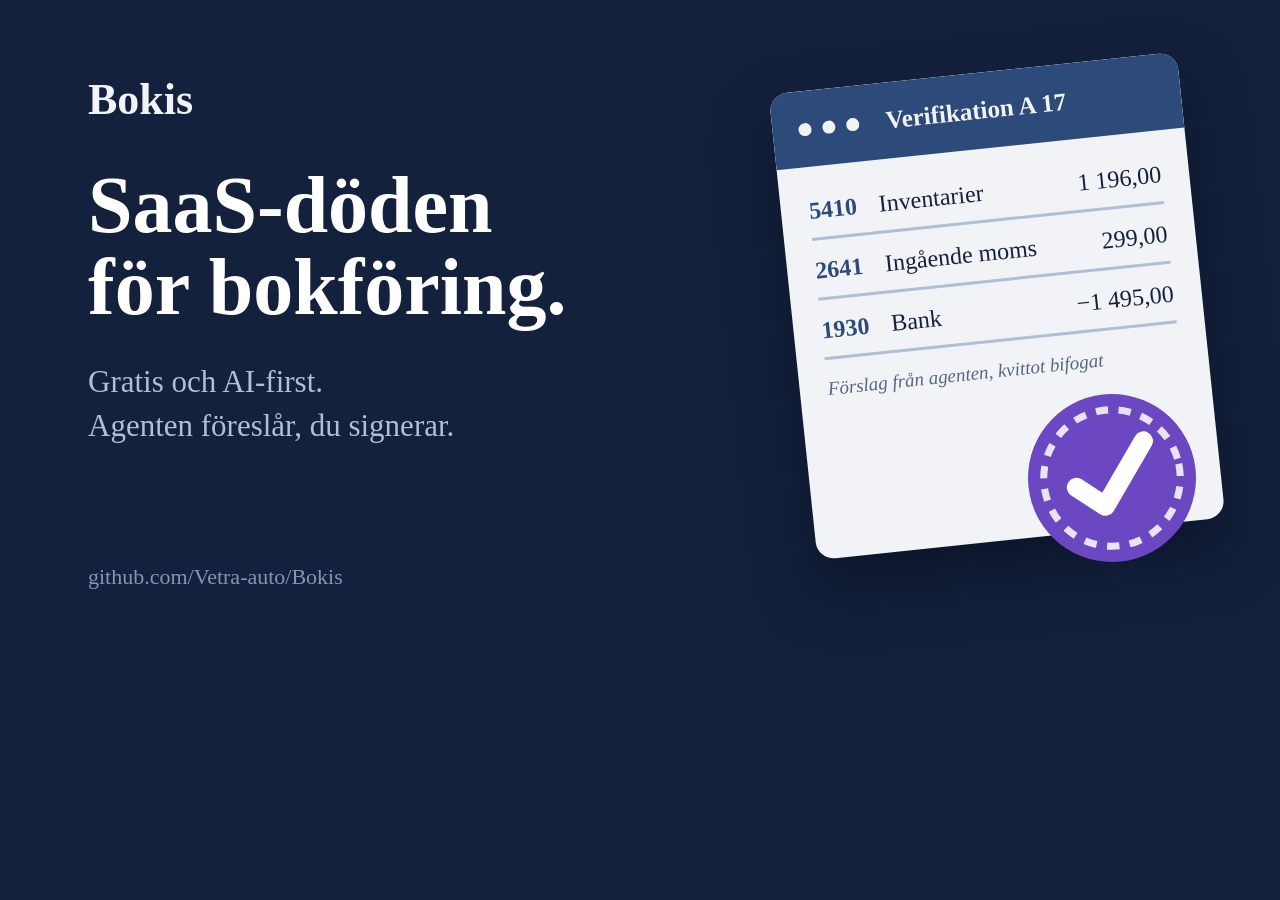
<file: docs/bokis-delningsbild.html>
<!doctype html>
<!-- Delningsbilden för GitHub (Settings, Social preview), 1280 x 640. Renderas till PNG med
     google-chrome --headless=new --hide-scrollbars --window-size=1280,640 \
       --screenshot=bokis-delningsbild.png bokis-delningsbild.html
     Typsnittet är C059 (URW, finns i fonts-urw-base35). -->
<html lang="sv">
<head>
<meta charset="utf-8">
<title>Bokis delningsbild</title>
<style>
  :root {
    --natt: #14213D; --papper: #F1F3F6; --parm: #2D4B7A; --linje: #AFC0D6;
    --stampel: #6C47C2; --ring: #E9E3F8; --dov: #8496B5;
  }
  html, body { margin: 0; padding: 0; }
  body {
    width: 1280px; height: 640px; overflow: hidden; position: relative;
    background: var(--natt); color: var(--papper);
    font-family: "C059", "Century Schoolbook", serif;
  }
  .text { position: absolute; left: 88px; top: 74px; width: 640px; }
  .ordmarke { margin: 0; font-size: 44px; font-weight: 700; }
  h1 { margin: 40px 0 0; font-size: 80px; line-height: 1.02; font-weight: 700; color: #fff; }
  .under { margin: 32px 0 0; font-size: 31px; line-height: 1.4; color: var(--linje); }
  .adress { position: absolute; left: 88px; bottom: 50px; margin: 0; font-size: 22px; color: var(--dov); }
  .verifikation {
    position: absolute; left: 792px; top: 72px; width: 410px; height: 468px;
    background: var(--papper); color: var(--natt); border-radius: 18px; overflow: hidden;
    transform: rotate(-6deg); box-shadow: 0 30px 56px rgba(4, 9, 22, 0.5);
  }
  .huvud { height: 76px; background: var(--parm); display: flex; align-items: center; gap: 11px; padding: 0 26px; }
  .hal { width: 13px; height: 13px; border-radius: 50%; background: var(--papper); }
  .titel { margin-left: 16px; font-size: 25px; font-weight: 700; color: var(--papper); }
  .rader { padding: 14px 28px 0; }
  .rad {
    display: grid; grid-template-columns: 70px 1fr auto; align-items: baseline;
    padding: 17px 0 13px; border-bottom: 3px solid var(--linje); font-size: 24px;
  }
  .konto { font-weight: 700; color: var(--parm); }
  .belopp { font-variant-numeric: tabular-nums; }
  .not { margin: 0; padding: 18px 28px 0; font-size: 19px; font-style: italic; color: #56667F; }
  .stampel { position: absolute; left: 1022px; top: 388px; width: 180px; height: 180px; transform: rotate(-12deg); }
</style>
</head>
<body>
  <div class="text">
    <p class="ordmarke">Bokis</p>
    <h1>SaaS-döden<br>för bokföring.</h1>
    <p class="under">Gratis och AI-first.<br>Agenten föreslår, du signerar.</p>
  </div>
  <p class="adress">github.com/Vetra-auto/Bokis</p>
  <div class="verifikation">
    <div class="huvud"><span class="hal"></span><span class="hal"></span><span class="hal"></span><span class="titel">Verifikation A 17</span></div>
    <div class="rader">
      <div class="rad"><span class="konto">5410</span><span>Inventarier</span><span class="belopp">1 196,00</span></div>
      <div class="rad"><span class="konto">2641</span><span>Ingående moms</span><span class="belopp">299,00</span></div>
      <div class="rad"><span class="konto">1930</span><span>Bank</span><span class="belopp">−1 495,00</span></div>
    </div>
    <p class="not">Förslag från agenten, kvittot bifogat</p>
  </div>
  <svg class="stampel" viewBox="0 0 120 120" aria-hidden="true">
    <circle cx="60" cy="60" r="56" fill="#6C47C2"/>
    <circle cx="60" cy="60" r="45.5" fill="none" stroke="#E9E3F8" stroke-width="4.7" stroke-dasharray="8.2 7"/>
    <path d="M35.5 61.2 l16.3 16.3 l33.8 -37.3" fill="none" stroke="#FFFFFF" stroke-width="12.8" stroke-linecap="round" stroke-linejoin="round"/>
  </svg>
</body>
</html>
</file>
